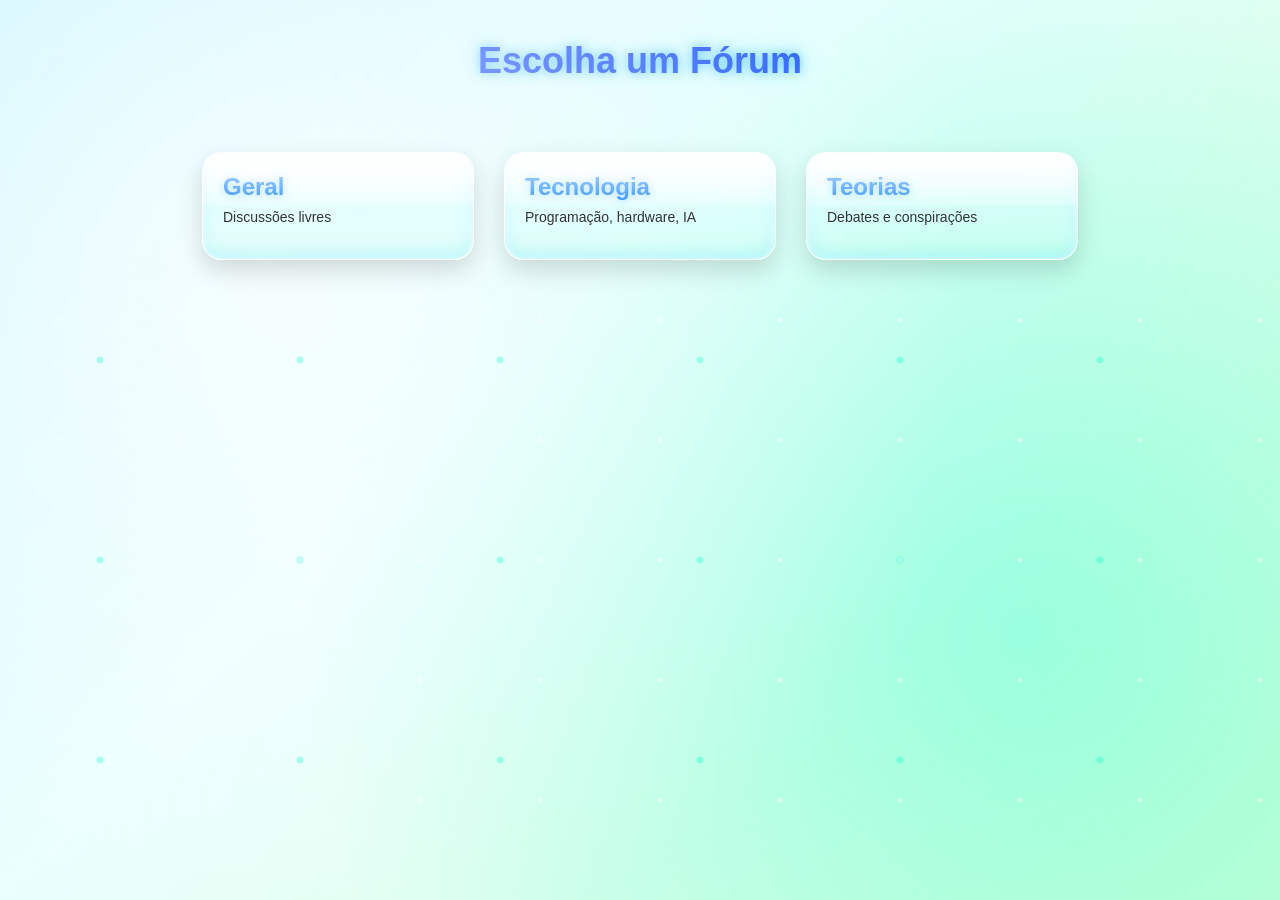
<file: forum.html>
<!DOCTYPE html>
<html lang="pt-BR">
<head>
<meta charset="UTF-8">
<meta name="viewport" content="width=device-width, initial-scale=1.0">
<title>Selecionar Fórum</title>

<!-- Ícone da aba do Chrome -->
    <link rel="icon" type="image/png" href="icone2.png">
<link rel="stylesheet" href="style-fórum.css">
</head>

<body>

<h1 class="titulo">Escolha um Fórum</h1>

<div class="forum-list">

    <div class="forum-card" onclick="entrarForum('geral')">
        <h2>Geral</h2>
        <p>Discussões livres</p>
    </div>

    <div class="forum-card" onclick="entrarForum('tecnologia')">
        <h2>Tecnologia</h2>
        <p>Programação, hardware, IA</p>
    </div>

    <div class="forum-card" onclick="entrarForum('teorias')">
        <h2>Teorias</h2>
        <p>Debates e conspirações</p>
    </div>

</div>

<script src="forum.js"></script>

</body>
</html>
</file>
<file: style-fórum.css>
/* RESET */
body {
    margin: 0;
    font-family: Arial, sans-serif;

    /* FUNDO FRUTIGER AERO REAL */
    background: linear-gradient(135deg, #c8f5ff 0%, #eaffff 40%, #d2ffd8 100%);
    background-attachment: fixed;
    overflow-x: hidden;
}

/* CAMADA DE LUZ (efeito ambiente) */
body::before {
    content: "";
    position: fixed;
    inset: 0;
    background: radial-gradient(circle at 20% 30%, rgba(255,255,255,0.7), transparent 60%),
                radial-gradient(circle at 80% 70%, rgba(0,255,200,0.3), transparent 60%);
    pointer-events: none;
}

/* TÍTULO */
.titulo {
    margin-top: 40px;
    text-align: center;
    font-size: 36px;
    color: #1a4fff;

    /* glow */
    text-shadow:
        0 0 10px rgba(0,150,255,0.6),
        0 0 20px rgba(0,200,255,0.4);
}

/* LISTA */
.forum-list {
    display: flex;
    justify-content: center;
    gap: 30px;
    margin-top: 70px;
    flex-wrap: wrap;
}

/* CARD */
.forum-card {
    position: relative;
    width: 230px;
    padding: 20px;

    border-radius: 20px;

    /* VIDRO REAL */
    background: linear-gradient(
        180deg,
        rgba(255,255,255,0.9) 0%,
        rgba(220,255,255,0.6) 50%,
        rgba(200,255,240,0.4) 100%
    );

    border: 1px solid rgba(255,255,255,0.8);

    box-shadow:
        0 10px 25px rgba(0,0,0,0.15),
        inset 0 2px 10px rgba(255,255,255,0.8),
        inset 0 -5px 15px rgba(0,200,255,0.2);

    backdrop-filter: blur(6px);

    cursor: pointer;
    transition: all 0.3s ease;
}

/* BRILHO SUPERIOR (ESSENCIAL) */
.forum-card::before {
    content: "";
    position: absolute;
    top: 0;
    left: 0;
    right: 0;
    height: 50%;

    background: linear-gradient(
        180deg,
        rgba(255,255,255,0.9),
        rgba(255,255,255,0.2)
    );

    border-radius: 20px 20px 0 0;
}

/* HOVER FRUTIGER */
.forum-card:hover {
    transform: translateY(-8px) scale(1.05);

    box-shadow:
        0 15px 35px rgba(0,0,0,0.2),
        0 0 20px rgba(0,255,200,0.5),
        inset 0 2px 10px rgba(255,255,255,0.9);
}

/* TÍTULO DO CARD */
.forum-card h2 {
    margin: 0;
    color: #0077ff;
    text-shadow: 0 0 8px rgba(0,150,255,0.5);
}

/* TEXTO */
.forum-card p {
    font-size: 14px;
    color: #333;
    margin-top: 8px;
}

/* BOLHAS (FINALMENTE 😎) */
body::after {
    content: "";
    position: fixed;
    width: 100%;
    height: 100%;
    background-image:
        radial-gradient(circle, rgba(255,255,255,0.4) 2px, transparent 3px),
        radial-gradient(circle, rgba(0,255,200,0.3) 3px, transparent 4px);

    background-size: 120px 120px, 200px 200px;
    animation: bolhas 20s linear infinite;
    pointer-events: none;
}

/* ANIMAÇÃO */
@keyframes bolhas {
    from {
        background-position: 0 0, 0 0;
    }
    to {
        background-position: 0 -500px, 0 -800px;
    }
}

/* RESPONSIVO */
@media (max-width: 600px) {
    .forum-card {
        width: 90%;
    }
}
</file>
